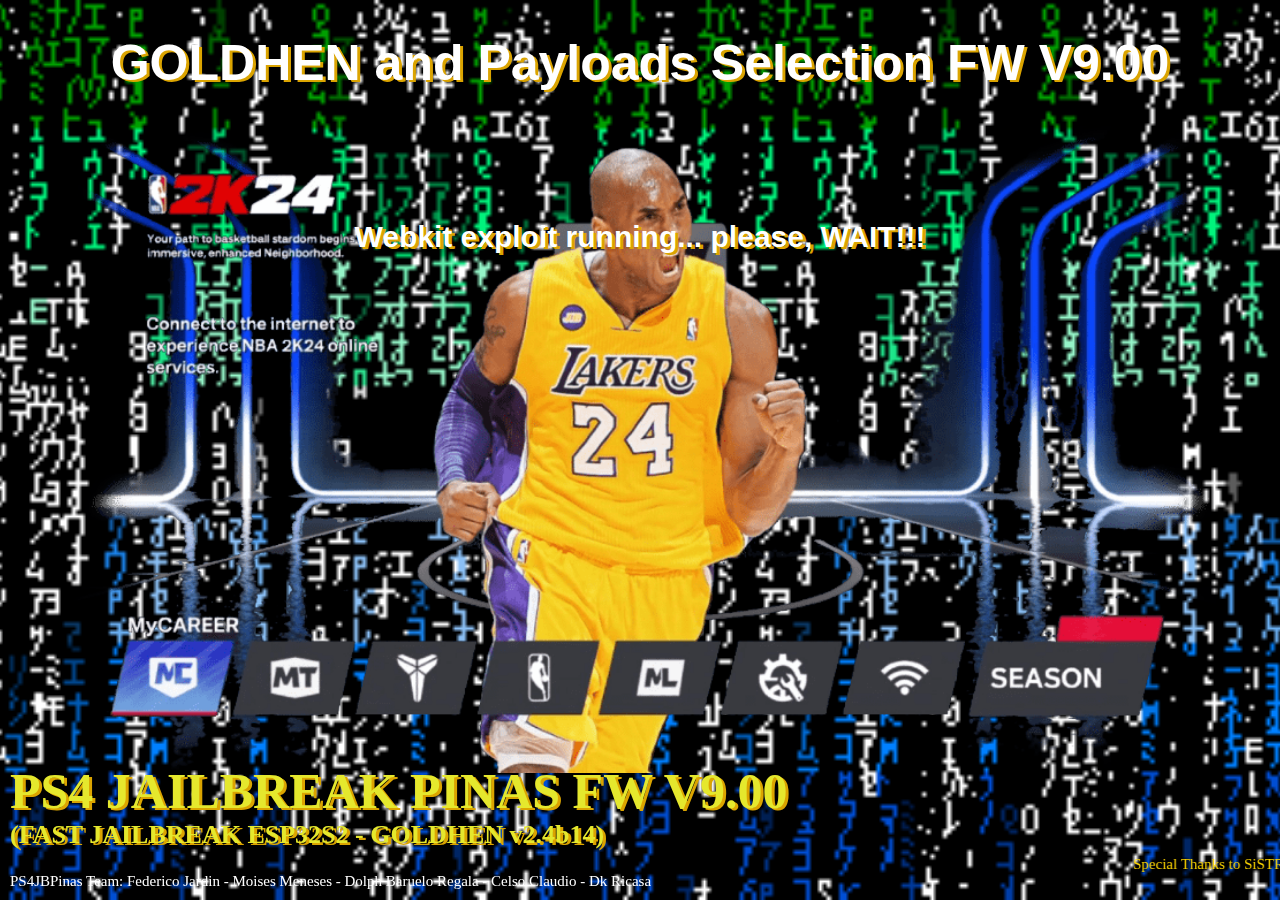
<file: index.html>
<!DOCTYPE html>
<html>
<head>
<title>PS4 JAILBREAK PINAS FW V9.00 | WEB CACHE HOST</title>
<link rel="stylesheet" href="style.css">
<script src="int64.js"></script>
<script src="rop.js"></script>
<script src="kexploit.js"></script>
<script src="webkit.js"></script>
</head>
<body onload="setTimeout(poc, 50);">
<script>
if (window.applicationCache.status=='0'){window.location.replace("cache.html");}
</script>
<h1 id="msgs">GOLDHEN and Payloads Selection FW V9.00</h1>

<br>
<div id="jb-progress">
<h1 id=msgs2 style="font-size: 30px;margin-top: 77px;margin-bottom: 412px;">Webkit exploit running... please, WAIT!!!</h1>
</div>

<div id="main-section" style="display: none">
<h1 style="font-size:20px;text-align:center;">GoldHen and Binloader</h1>

<button class="btn" onmouseover="msgs.innerHTML='GoldHEN v2.4b14 for 9.00 FW'" onmouseout="msgs.innerHTML='PS4 JAILBREAK PINAS FW V9.00'" onclick=load_goldhen24b14()> GoldHEN v2.4b14 </button>

<button class="btn" onmouseover="msgs.innerHTML='GoldHEN v2.3 for 9.00 FW'" onmouseout="msgs.innerHTML='PS4 JAILBREAK PINAS FW V9.00'" onclick=load_goldhen23()> GoldHEN v2.3 </button>

<button class="btn" onmouseover="msgs.innerHTML='GoldHEN v2.4b13 for 9.00 FW'" onmouseout="msgs.innerHTML='PS4 JAILBREAK PINAS FW V9.00'" onclick=load_goldhen24b13()> GoldHEN v2.4b13 </button>
<button class="btn" onmouseover="msgs.innerHTML='Send a Payload using port 9020'" onmouseout="msgs.innerHTML='PS4 JAILBREAK PINAS FW V9.00'" onclick=load_binloader()> Bin Loader </button>
<br>
<h1 style="font-size:20px;text-align:center;">Other Payloads</h1>
<button class="btn" onmouseover="msgs.innerHTML='Dump Game Only to USB Drive'" onmouseout="msgs.innerHTML='PS4 JAILBREAK PINAS FW V9.00'" onclick=load_Gdumper()> Game-Dumper </button>
<button class="btn" onmouseover="msgs.innerHTML='Dump Update Only to USB Drive'" onmouseout="msgs.innerHTML='PS4 JAILBREAK PINAS FW V9.00'" onclick=load_Udumper()> Update-Dumper </button>
<button class="btn" onmouseover="msgs.innerHTML='Dump Separate Game and Update to USB Drive'" onmouseout="msgs.innerHTML='PS4 JAILBREAK PINAS FW V9.00'" onclick=load_SGUdumper()> SGU-Dumper </button>
<button class="btn" onmouseover="msgs.innerHTML='Dump Merged Game and Update to USB Drive'" onmouseout="msgs.innerHTML='PS4 JAILBREAK PINAS FW V9.00'" onclick=load_MGUdumper()> MGU-Dumper </button>
<br>
<button class="btn" onmouseover="msgs.innerHTML='Enable Some Debugging Functions Available on TestKit'" onmouseout="msgs.innerHTML='PS4 JAILBREAK PINAS FW V9.00'" onclick=load_todex()> ToDex </button>
<a href="webactivator.html"><button class="btn" onmouseover="msgs.innerHTML='Activate Your User Account from the Console Browser'" onmouseout="msgs.innerHTML='PS4 JAILBREAK PINAS FW V9.00'"> Web-Activator </button></a>
<button class="btn" onmouseover="msgs.innerHTML='Access this console Through FTP (Be careful what you do)'" onmouseout="msgs.innerHTML='PS4 JAILBREAK PINAS FW V9.00'" onclick=load_ftp()> FTP </button>
<button class="btn" onmouseover="msgs.innerHTML='Transfer Installed Games to USB Drive in exFAT'" onmouseout="msgs.innerHTML='PS4 JAILBREAK PINAS FW V9.00'" onclick=load_app2usb()> App2USB </button>
<button class="btn" onmouseover="msgs.innerHTML='Create a Backup of the Database and Users to a USB Drive'" onmouseout="msgs.innerHTML='PS4 JAILBREAK PINAS FW V9.00'" onclick=load_dbackup()> DB Backup </button>
<button class="btn" onmouseover="msgs.innerHTML='Restore a Backup of the Database and Users from a USB Drive'" onmouseout="msgs.innerHTML='PS4 JAILBREAK PINAS FW V9.00'" onclick=load_dbrestore()> DB Restore </button>
<br>
<button class="btn" onmouseover="msgs.innerHTML='Enable System Updates'" onmouseout="msgs.innerHTML='PS4 JAILBREAK PINAS FW V9.00'" onclick=load_enablebUpdates()> Enable Updates </button>
<button class="btn" onmouseover="msgs.innerHTML='Disable System Updates'" onmouseout="msgs.innerHTML='PS4 JAILBREAK PINAS FW V9.00'" onclick=load_disableUpdates()> Disable Updates </button>
<button class="btn" onmouseover="msgs.innerHTML='Enable/Disable Browser History.'" onmouseout="msgs.innerHTML='PS4 JAILBREAK PINAS FW V9.00'" onclick=load_historyBlocker()> History Blocker </button>
<button class="btn" onmouseover="msgs.innerHTML='Dump a Console Kernel to a USB Drive'" onmouseout="msgs.innerHTML='PS4 JAILBREAK PINAS FW V9.00'" onclick=load_kernelDump()> Kernel Dumper </button>
<button class="btn" onmouseover="msgs.innerHTML='Dump a Kernel Module to a USB Drive'" onmouseout="msgs.innerHTML='PS4 JAILBREAK PINAS FW V9.00'" onclick=load_moduleDump()> Module Dumper </button>
<button class="btn" onmouseover="msgs.innerHTML='PS4 Debug for 9.00 FW'" onmouseout="msgs.innerHTML='PS4 JAILBREAK PINAS FW V9.00'" onclick=load_ps4debug()> PS4 Debug </button>
<br>
<button class="btn" onmouseover="msgs.innerHTML='Disables the ASLR (Address space layout randomization)'" onmouseout="msgs.innerHTML='PS4 JAILBREAK PINAS FW V9.00'" onclick=load_disbAslr()> Disable ASLR </button>
<button class="btn" onmouseover="msgs.innerHTML='Disable IDU Mode if you have activated it by mistake'" onmouseout="msgs.innerHTML='PS4 JAILBREAK PINAS FW V9.00'" onclick=load_exitidu()> Exit IDU </button>
<button class="btn" onmouseover="msgs.innerHTML='Renames (fake) RIFs to (free) RIFs'" onmouseout="msgs.innerHTML='PS4 JAILBREAK PINAS FW V9.00'" onclick=load_rifRen()> RIF Renamer </button>
<button class="btn" onmouseover="msgs.innerHTML='Permanent UART for 9.00 FW'" onmouseout="msgs.innerHTML='PS4 JAILBREAK PINAS FW V9.00'" onclick=load_permUart()> Permanent UART </button>
<button class="btn" onmouseover="msgs.innerHTML='Required to Activate Cheats Through the PS4 Trainer Website'" onmouseout="msgs.innerHTML='PS4 JAILBREAK PINAS FW V9.00'" onclick=load_webrte()> WebRTE </button>
<a href="http://ps4trainer.com/Trainer/index.html"><button class="btn btn-web" onmouseover="msgs.innerHTML='PS4 Trainer Website (Follow Instructions There)'" onmouseout="msgs.innerHTML='PS4 JAILBREAK PINAS FW V9.00'"> PS4 Trainer Web </button></a>
<br>
<button class="btn" onmouseover="msgs.innerHTML='Linux Loaders Menu'" onmouseout="msgs.innerHTML='PS4 JAILBREAK PINAS FW V9.00'" onclick=load_linuxmenu() style="margin-left: 69px"> Linux Loaders </button>
<button class="btn btn-web" onmouseover="msgs.innerHTML='Games Mods (Hosted Online)'" onmouseout="msgs.innerHTML='PS4 JAILBREAK PINAS FW V9.00'" onclick=load_modsmenu()> Games-Mods (Online) </button>
<button class="btn btn-toolbox" onmouseover="msgs.innerHTML='Orbis ToolBox Alpha 1190 for 9.00 FW'" onmouseout="msgs.innerHTML='PS4 JAILBREAK PINAS FW V9.00'" onclick=load_toolbox()> Orbis-Toolbox </button>
<button class="btn" onmouseover="msgs.innerHTML='Modify PS4 FAN Speed'" onmouseout="msgs.innerHTML='PS4 JAILBREAK PINAS FW V9.00'" onclick=load_fanthreshold() style="margin-bottom: 70px"> Fan Threshold </button><select id="tempC"></select>°C
</div>
<div id="linux-section">
<h1 style="font-size:20px;text-align:center;">Linux Payloads</h1>
<button class="btn" onmouseover="msgs.innerHTML='Identify the Southbridge of your Console for the Linux Installation'" onmouseout="msgs.innerHTML='PS4 JAILBREAK PINAS FW V9.00'" onclick=load_southbridge()> Whos that Southbridge </button>
<br>
<button class="btn" onmouseover="msgs.innerHTML='Load Linux with 1GB VRAM (PSXita)'" onmouseout="msgs.innerHTML='PS4 JAILBREAK PINAS FW V9.00'" onclick=load_linux1gb()> Linux 1GB </button>
<button class="btn" onmouseover="msgs.innerHTML='Load Linux with 2GB VRAM (PSXita)'" onmouseout="msgs.innerHTML='PS4 JAILBREAK PINAS FW V9.00'" onclick=load_linux2gb()> Linux 2GB </button>
<button class="btn" onmouseover="msgs.innerHTML='Load Linux with 3GB VRAM (PSXita)'" onmouseout="msgs.innerHTML='PS4 JAILBREAK PINAS FW V9.00'" onclick=load_linux3gb()> Linux 3GB </button>
<button class="btn" onmouseover="msgs.innerHTML='Load Linux with 4GB VRAM (PSXita)'" onmouseout="msgs.innerHTML='PS4 JAILBREAK PINAS FW V9.00'" onclick=load_linux4gb()> Linux 4GB </button>
<br>
<button class="btn" onmouseover="msgs.innerHTML='Load Linux for (PS4-Pro) with 1GB VRAM (PSXita)'" onmouseout="msgs.innerHTML='PS4 JAILBREAK PINAS FW V9.00'" onclick=load_linuxPS4Pro1gb()> Linux 1GB (PS4-Pro) </button>
<button class="btn" onmouseover="msgs.innerHTML='Load Linux for (PS4-Pro) with 2GB VRAM (PSXita)'" onmouseout="msgs.innerHTML='PS4 JAILBREAK PINAS FW V9.00'" onclick=load_linuxPS4Pro2gb()> Linux 2GB (PS4-Pro) </button>
<button class="btn" onmouseover="msgs.innerHTML='Load Linux for (PS4-Pro) with 3GB VRAM (PSXita)'" onmouseout="msgs.innerHTML='PS4 JAILBREAK PINAS FW V9.00'" onclick=load_linuxPS4Pro3gb()> Linux 3GB (PS4-Pro) </button>
<button class="btn" onmouseover="msgs.innerHTML='Load Linux for (PS4-Pro) with 4GB VRAM (PSXita)'" onmouseout="msgs.innerHTML='PS4 JAILBREAK PINAS FW V9.00'" onclick=load_linuxPS4Pro4gb()> Linux 4GB (PS4-Pro) </button>
<br>
<button class="btn" onmouseover="msgs.innerHTML='Return to Main Menu'" onmouseout="msgs.innerHTML='PS4 JAILBREAK PINAS FW V9.00'" onclick=load_menu() style="margin-bottom: 241px"> Return </button>
</div>
<div id="mods-section">
<h1 style="font-size:20px;text-align:center;">Online Payloads</h1>
<button class="btn" onmouseover="msgs.innerHTML='GTA V Mod - Arabic Guy v1.00 (L1 + R1)'" onmouseout="msgs.innerHTML='PS4 JAILBREAK PINAS FW V9.00'" onclick=load_arabicGuy100()> Arabic Guy v1.00 </button>
<button class="btn" onmouseover="msgs.innerHTML='GTA V Mod - Arabic Guy v1.27 (L1 + R1)'" onmouseout="msgs.innerHTML='PS4 JAILBREAK PINAS FW V9.00'" onclick=load_arabicGuy127()> Arabic Guy v1.27 </button>
<button class="btn" onmouseover="msgs.innerHTML='GTA V Mod - Arabic Guy v1.32 (L1 + R1)'" onmouseout="msgs.innerHTML='PS4 JAILBREAK PINAS FW V9.00'" onclick=load_arabicGuy132()> Arabic Guy v1.32 </button>
<button class="btn" onmouseover="msgs.innerHTML='GTA V Mod - Arabic Guy v1.33 (L1 + R1)'" onmouseout="msgs.innerHTML='PS4 JAILBREAK PINAS FW V9.00'" onclick=load_arabicGuy133()> Arabic Guy v1.33 </button>
<button class="btn" onmouseover="msgs.innerHTML='GTA V Mod - Expulsion v4.0 - 1.38'" onmouseout="msgs.innerHTML='PS4 JAILBREAK PINAS FW V9.00'" onclick=load_Expulsion()> Expulsion v4.0 - 1.38 </button>
<button class="btn" onmouseover="msgs.innerHTML='GTA V Mod - Lamance v0.9 - 1.38 (Right + Square)'" onmouseout="msgs.innerHTML='PS4 JAILBREAK PINAS FW V9.00'" onclick=load_Lamance()> Lamance v0.9 - 1.38 </button>
<br>
<button class="btn" onmouseover="msgs.innerHTML='GTA V Mod - WildeModz-1.32 v1.3'" onmouseout="msgs.innerHTML='PS4 JAILBREAK PINAS FW V9.00'" onclick=load_WildeModz132()> WildeModz-1.32 v1.3 </button>
<button class="btn" onmouseover="msgs.innerHTML='GTA V Mod - WildeModz-1.33 v1.3'" onmouseout="msgs.innerHTML='PS4 JAILBREAK PINAS FW V9.00'" onclick=load_WildeModz133()> WildeModz-1.33 v1.3 </button>
<button class="btn" onmouseover="msgs.innerHTML='GTA V Mod - WildeModz-1.38 v1.7'" onmouseout="msgs.innerHTML='PS4 JAILBREAK PINAS FW V9.00'" onclick=load_WildeModz138()> WildeModz-1.38 v1.7 </button>
<button class="btn" onmouseover="msgs.innerHTML='GTA V Mod - Beef Queef Mod v1.33'" onmouseout="msgs.innerHTML='PS4 JAILBREAK PINAS FW V9.00'" onclick=load_beefQueef133()> Beef Queef Mod v1.33 </button>
<button class="btn" onmouseover="msgs.innerHTML='GTA V Mod - Beef Queef Mod v1.34'" onmouseout="msgs.innerHTML='PS4 JAILBREAK PINAS FW V9.00'" onclick=load_beefQueef134()> Beef Queef Mod v1.34 </button>
<button class="btn" onmouseover="msgs.innerHTML='GTA V Mod - Beef Queef Mod v1.38d'" onmouseout="msgs.innerHTML='PS4 JAILBREAK PINAS FW V9.00'" onclick=load_beefQueef138()> Beef Queef Mod v1.38d </button>
<br>
<button class="btn" onmouseover="msgs.innerHTML='Red Dead Redemption 2 Mod - Oysters Menu 1.00 v1.3.8'" onmouseout="msgs.innerHTML='PS4 JAILBREAK PINAS FW V9.00'" onclick=load_Oysters100()> RDR2 v1.00 </button>
<button class="btn" onmouseover="msgs.innerHTML='Red Dead Redemption 2 Mod - Oysters Menu 1.13 v1.3.8'" onmouseout="msgs.innerHTML='PS4 JAILBREAK PINAS FW V9.00'" onclick=load_Oysters113()> RDR2 v1.13 </button>
<button class="btn" onmouseover="msgs.innerHTML='Red Dead Redemption 2 Mod - Oysters Menu 1.19 v1.3.8'" onmouseout="msgs.innerHTML='PS4 JAILBREAK PINAS FW V9.00'" onclick=load_Oysters119()> RDR2 v1.19 </button>
<button class="btn" onmouseover="msgs.innerHTML='Red Dead Redemption 2 Mod - Oysters Menu 1.24 v1.3.8'" onmouseout="msgs.innerHTML='PS4 JAILBREAK PINAS FW V9.00'" onclick=load_Oysters124()> RDR2 v1.24 </button>
<button class="btn" onmouseover="msgs.innerHTML='Red Dead Redemption 2 Mod - Oysters Menu 1.29 v1.3.8'" onmouseout="msgs.innerHTML='PS4 JAILBREAK PINAS FW V9.00'" onclick=load_Oysters129()> RDR2 v1.29 </button>
<br>
<button class="btn btn-web" onclick=load_menu() style="margin-bottom: 241px"> Return </button>
</div>

<div><left><font style="text-align:left;position:fixed;left:10px;bottom:80px;width:100%;color:#E5E82D;font-size:50px;font-weight:bold;margin:0 0 0 0.0;text-shadow:3px 2px #dba400;">PS4 JAILBREAK PINAS FW V9.00</font></left></div>

<div><left><font style="text-align:left;position:fixed;left:10px;bottom:50px;width:100%;color:#E5E82D;font-size:26px;font-weight:bold;margin:0 0 0 0.0;text-shadow:3px 2px #dba400;">(FAST JAILBREAK ESP32S2 - GOLDHEN v2.4b14)</font></left></div>

<div style="text-align:left;position:fixed;left:10px;bottom:23px;width:100%;font-size:15px;color:gold;"><marquee behavior="scroll" direction="left" scrollamount="20">Special Thanks to SiSTR0, theflow0, Karo, ChendoChap, sleirsgoevy, Al-Azif, Echo Stretch, SpecterDev, Cyb1k, Arczi, Fugazi, Opoisso893, Golemnight, all the Testers and Devs behind the PS4JBSCENE.   </marquee>
<br>
</font><div style="text-align:left;position:fixed;left:10px;bottom:10px;width:100%;font-size:15px;color:#fff">PS4JBPinas Team: <font color="#fff">Federico Jardin - Moises Meneses - Dolph Baruelo Regala - Celso Claudio - Dk Ricasa</font>

<script>
function jbdone(){
	document.getElementById("main-section").style.display = "block";
	document.getElementById("jb-progress").style.display = "none";
}

function load_linuxmenu(){
	document.getElementById("linux-section").style.display = "block";
	document.getElementById("main-section").style.display = "none";
	document.getElementById("jb-progress").style.display = "none";
}

function load_modsmenu(){
	document.getElementById("mods-section").style.display = "block";
	document.getElementById("main-section").style.display = "none";
	document.getElementById("jb-progress").style.display = "none";
}

function load_menu(){
	document.getElementById("main-section").style.display = "block";
	document.getElementById("linux-section").style.display = "none";
	document.getElementById("mods-section").style.display = "none";
	document.getElementById("jb-progress").style.display = "none";
}

function allset(){
	msgs.innerHTML = LoadedMSG
}

function load_poc(){
 var req = new XMLHttpRequest();
 req.responseType = "arraybuffer";
 req.open('GET', PLfile);
 req.send();
 req.onreadystatechange = function () {
  if (req.readyState == 4) {
   PLD = req.response;
   var payload_buffer = chain.syscall(477, 0, PLD.byteLength*4 , 7, 0x1002, -1, 0);
   var pl = p.array_from_address(payload_buffer, PLD.byteLength*4);
   var padding = new Uint8Array(4 - (req.response.byteLength % 4) % 4);
   var tmp = new Uint8Array(req.response.byteLength + padding.byteLength);
   tmp.set(new Uint8Array(req.response), 0);
   tmp.set(padding, req.response.byteLength);
   var shellcode = new Uint32Array(tmp.buffer);
   pl.set(shellcode,0);
   var pthread = p.malloc(0x10);
   chain.call(libKernelBase.add32(OFFSET_lk_pthread_create), pthread, 0x0, payload_buffer, 0);
   allset();
  }
 };
}

function load_binloader(){
    var payload_buffer = chain.syscall(477, 0x0, 0x300000, 0x7, 0x1000, 0xFFFFFFFF, 0);
    var payload_loader = p.malloc32(0x1000);
    
    var loader_writer = payload_loader.backing;
    loader_writer[0] = 0x56415741;
    loader_writer[1] = 0x83485541;
    loader_writer[2] = 0x894818EC;
    loader_writer[3] = 0xC748243C;
    loader_writer[4] = 0x10082444;
    loader_writer[5] = 0x483C2302;
    loader_writer[6] = 0x102444C7;
    loader_writer[7] = 0x00000000;
    loader_writer[8] = 0x000002BF;
    loader_writer[9] = 0x0001BE00;
    loader_writer[10] = 0xD2310000;
    loader_writer[11] = 0x00009CE8;
    loader_writer[12] = 0xC7894100;
    loader_writer[13] = 0x8D48C789;
    loader_writer[14] = 0xBA082474;
    loader_writer[15] = 0x00000010;
    loader_writer[16] = 0x000095E8;
    loader_writer[17] = 0xFF894400;
    loader_writer[18] = 0x000001BE;
    loader_writer[19] = 0x0095E800;
    loader_writer[20] = 0x89440000;
    loader_writer[21] = 0x31F631FF;
    loader_writer[22] = 0x0062E8D2;
    loader_writer[23] = 0x89410000;
    loader_writer[24] = 0x2C8B4CC6;
    loader_writer[25] = 0x45C64124;
    loader_writer[26] = 0x05EBC300;
    loader_writer[27] = 0x01499848;
    loader_writer[28] = 0xF78944C5;
    loader_writer[29] = 0xBAEE894C;
    loader_writer[30] = 0x00001000;
    loader_writer[31] = 0x000025E8;
    loader_writer[32] = 0x7FC08500;
    loader_writer[33] = 0xFF8944E7;
    loader_writer[34] = 0x000026E8;
    loader_writer[35] = 0xF7894400;
    loader_writer[36] = 0x00001EE8;
    loader_writer[37] = 0x2414FF00;
    loader_writer[38] = 0x18C48348;
    loader_writer[39] = 0x5E415D41;
    loader_writer[40] = 0x31485F41;
    loader_writer[41] = 0xC748C3C0;
    loader_writer[42] = 0x000003C0;
    loader_writer[43] = 0xCA894900;
    loader_writer[44] = 0x48C3050F;
    loader_writer[45] = 0x0006C0C7;
    loader_writer[46] = 0x89490000;
    loader_writer[47] = 0xC3050FCA;
    loader_writer[48] = 0x1EC0C748;
    loader_writer[49] = 0x49000000;
    loader_writer[50] = 0x050FCA89;
    loader_writer[51] = 0xC0C748C3;
    loader_writer[52] = 0x00000061;
    loader_writer[53] = 0x0FCA8949;
    loader_writer[54] = 0xC748C305;
    loader_writer[55] = 0x000068C0;
    loader_writer[56] = 0xCA894900;
    loader_writer[57] = 0x48C3050F;
    loader_writer[58] = 0x006AC0C7;
    loader_writer[59] = 0x89490000;
    loader_writer[60] = 0xC3050FCA;
    chain.syscall(74, payload_loader, 0x4000, (0x1 | 0x2 | 0x4));

    var pthread = p.malloc(0x10);
    //
    {
        chain.fcall(window.syscalls[203], payload_buffer, 0x300000);
        chain.fcall(libKernelBase.add32(OFFSET_lk_pthread_create), pthread, 0x0, payload_loader, payload_buffer);
    }
    chain.run();
	LoadedMSG = "Bin Loader Launched ...";
	alert("Waiting for Payload... Send it using the PS4 IP and port 9020");
	allset();
	}

function loadScript(path)
{
    var xhr = new XMLHttpRequest(path);
    xhr.open("GET", path, false);
    xhr.send('');
    return xhr.responseText;
}

for(var i=40; i<=75; i=i+5){
    var select = document.getElementById("tempC");
    var option = document.createElement("OPTION");
	select.options.add(option);
	option.text = i;
	option.value = i;
}
tempC.value=60;

function load_linux1gb(){
msgs.innerHTML="Linux Loader 1GB Launched ...";
setTimeout(loadScript("netcat.js")
+loadScript('malloc.js')
+loadScript('rop2.js')
+loadScript('syscalls.js')
+loadScript('syscalls2.js')
+loadScript('Linux-1gb.js')
+loadScript('jbc_loader.js')
+loadScript('relocator.js'),1500);
}

function load_linux2gb(){
msgs.innerHTML="Linux Loader 2GB Launched ...";
setTimeout(loadScript("netcat.js")
+loadScript('malloc.js')
+loadScript('rop2.js')
+loadScript('syscalls.js')
+loadScript('syscalls2.js')
+loadScript('Linux-2gb.js')
+loadScript('jbc_loader.js')
+loadScript('relocator.js'),1500);
}

function load_linux3gb(){
msgs.innerHTML="Linux Loader 3GB Launched ...";
setTimeout(loadScript("netcat.js")
+loadScript('malloc.js')
+loadScript('rop2.js')
+loadScript('syscalls.js')
+loadScript('syscalls2.js')
+loadScript('Linux-3gb.js')
+loadScript('jbc_loader.js')
+loadScript('relocator.js'),1500);
}

function load_linux4gb(){
msgs.innerHTML="Linux Loader 4GB Launched ...";
setTimeout(loadScript("netcat.js")
+loadScript('malloc.js')
+loadScript('rop2.js')
+loadScript('syscalls.js')
+loadScript('syscalls2.js')
+loadScript('Linux-4gb.js')
+loadScript('jbc_loader.js')
+loadScript('relocator.js'),1500);
}

function load_linuxPS4Pro1gb(){
msgs.innerHTML="Linux Loader 1GB Launched ...";
setTimeout(loadScript("netcat.js")
+loadScript('malloc.js')
+loadScript('rop2.js')
+loadScript('syscalls.js')
+loadScript('syscalls2.js')
+loadScript('LinuxPro-1gb.js')
+loadScript('jbc_loader.js')
+loadScript('relocator.js'),1500);
}

function load_linuxPS4Pro2gb(){
msgs.innerHTML="Linux Loader 2GB Launched ...";
setTimeout(loadScript("netcat.js")
+loadScript('malloc.js')
+loadScript('rop2.js')
+loadScript('syscalls.js')
+loadScript('syscalls2.js')
+loadScript('LinuxPro-2gb.js')
+loadScript('jbc_loader.js')
+loadScript('relocator.js'),1500);
}

function load_linuxPS4Pro3gb(){
msgs.innerHTML="Linux Loader 3GB Launched ...";
setTimeout(loadScript("netcat.js")
+loadScript('malloc.js')
+loadScript('rop2.js')
+loadScript('syscalls.js')
+loadScript('syscalls2.js')
+loadScript('LinuxPro-3gb.js')
+loadScript('jbc_loader.js')
+loadScript('relocator.js'),1500);
}

function load_linuxPS4Pro4gb(){
msgs.innerHTML="Linux Loader 4GB Launched ...";
setTimeout(loadScript("netcat.js")
+loadScript('malloc.js')
+loadScript('rop2.js')
+loadScript('syscalls.js')
+loadScript('syscalls2.js')
+loadScript('LinuxPro-4gb.js')
+loadScript('jbc_loader.js')
+loadScript('relocator.js'),1500);
}
function load_goldhen24b14(){
LoadedMSG = "GoldHEN v2.4b14 Loaded ...";
PLfile = "goldhen_v2.4b14.bin";
load_poc();
}

function load_goldhen24b13(){
LoadedMSG = "GoldHEN v2.4b13 Loaded ...";
PLfile = "goldhen_v2.4b13.bin";
load_poc();
}

function load_goldhen23(){
LoadedMSG = "GoldHEN v2.3 Loaded ...";
PLfile = "goldhen_2.3.bin";
load_poc();
}

function load_Gdumper(){
LoadedMSG = "Game-Dumper Loaded ...";
PLfile = "dumperG.bin";
load_poc();
}

function load_Udumper(){
LoadedMSG = "Update-Dumper Loaded ...";
PLfile = "dumperU.bin";
load_poc();
}

function load_SGUdumper(){
LoadedMSG = "Separate Game and Update Dumper Loaded ...";
PLfile = "dumperSGU.bin";
load_poc();
}

function load_MGUdumper(){
LoadedMSG = "Merged Game and Update Dumper Loaded ...";
PLfile = "dumperMGU.bin";
load_poc();
}

function load_todex(){
LoadedMSG = "ToDex Loaded ...";
PLfile = "todex.bin";
load_poc();
}

function load_ftp(){
LoadedMSG = "FTP Loaded ..."
PLfile = "ftp.bin";
load_poc();
}

function load_app2usb(){
LoadedMSG = "App2USB Loaded ..."
PLfile = "app2usb.bin";
load_poc();
}

function load_dbackup(){
LoadedMSG = "DB Backup Loaded ..."
PLfile = "backup.bin";
load_poc();
}

function load_dbrestore(){
LoadedMSG = "DB Restore Loaded ..."
PLfile = "restore.bin";
load_poc();
}

function load_enablebUpdates(){
LoadedMSG = "Enable Updates Loaded ..."
PLfile = "enable-updates.bin";
load_poc();
}

function load_disableUpdates(){
LoadedMSG = "Disable Updates Loaded ..."
PLfile = "disable-updates.bin";
load_poc();
}

function load_historyBlocker(){
LoadedMSG = "History Blocker Loaded ..."
PLfile = "history-blocker.bin";
load_poc();
}

function load_kernelDump(){
LoadedMSG = "Kernel Dumper Loaded ..."
PLfile = "kernel-dumper.bin";
load_poc();
}

function load_moduleDump(){
LoadedMSG = "Module Dumper Loaded ..."
PLfile = "module-dumper.bin";
load_poc();
}

function load_ps4debug(){
LoadedMSG = "PS4 Debug Loaded ..."
PLfile = "ps4debug.bin";
load_poc();
}

function load_disbAslr(){
LoadedMSG = "Disable ASLR Loaded ..."
PLfile = "disable-aslr.bin";
load_poc();
}

function load_exitidu(){
LoadedMSG = "Exit IDU Loaded ..."
PLfile = "exit-idu.bin";
load_poc();
}

function load_rifRen(){
LoadedMSG = "RIF Renamer Loaded ..."
PLfile = "rif-renamer.bin";
load_poc();
}

function load_permUart(){
LoadedMSG = "Permanent UART Loaded ..."
PLfile = "permanent-uart.bin";
load_poc();
}

function load_webrte(){
LoadedMSG = "WebRTE Loaded ..."
PLfile = "webrte.bin";
load_poc();
}

function load_toolbox(){
LoadedMSG = "Orbis-Toolbox Loaded ..."
PLfile = "Orbis-Toolbox-900.bin";
load_poc();
}

function load_fanthreshold(){
LoadedMSG="Fan Threshold Loaded ..."
PLfile = "fan-threshold"+tempC.value+".bin";
load_poc();
}

function load_southbridge(){
LoadedMSG = "Payload Loaded ..."
PLfile = "southbridge.bin";
load_poc();
}

function load_arabicGuy100(){
LoadedMSG = "Arabic Guy v1.00 Loaded ..."
PLfile = "arabic-guy100.bin";
load_poc();
}

function load_arabicGuy127(){
LoadedMSG = "Arabic Guy v1.27 Loaded ..."
PLfile = "arabic-guy127.bin";
load_poc();
}

function load_arabicGuy132(){
LoadedMSG = "Arabic Guy v1.32 Loaded ..."
PLfile = "arabic-guy132.bin";
load_poc();
}

function load_arabicGuy133(){
LoadedMSG = "Arabic Guy v1.33 Loaded ..."
PLfile = "arabic-guy133.bin";
load_poc();
}

function load_Expulsion(){
LoadedMSG = "Expulsion v4.0 Loaded ..."
PLfile = "Expulsion-V4.0-1.38.bin";
load_poc();
}

function load_Lamance(){
LoadedMSG = "Lamance v0.9 Loaded ..."
PLfile = "Lamance-v0.9-1.38.bin";
load_poc();
}

function load_WildeModz132(){
LoadedMSG = "WildeModz-1.32 v1.3 Loaded ..."
PLfile = "WildeModz-1.32-1.3.bin";
load_poc();
}

function load_WildeModz133(){
LoadedMSG = "WildeModz-1.33 v1.3 Loaded ..."
PLfile = "WildeModz-1.33-1.3.bin";
load_poc();
}

function load_WildeModz138(){
LoadedMSG = "WildeModz-1.38 v1.7 Loaded ..."
PLfile = "WildeModz-1.38-1.7.bin";
load_poc();
}

function load_beefQueef133(){
LoadedMSG = "Beef Queef Mod v1.33 Loaded ..."
PLfile = "BeefQueefMod-133.bin";
load_poc();
}

function load_beefQueef134(){
LoadedMSG = "Beef Queef Mod v1.34 Loaded ..."
PLfile = "BeefQueefMod-134.bin";
load_poc();
}

function load_beefQueef138(){
LoadedMSG = "Beef Queef Mod v1.38d Loaded ..."
PLfile = "BeefQueefMod-138d.bin";
load_poc();
}

function load_Oysters100(){
LoadedMSG = "Oysters Menu v1.00 Loaded ..."
PLfile = "OystersMenu-v1.3.8-v1.00.bin";
load_poc();
}

function load_Oysters113(){
LoadedMSG = "Oysters Menu v1.13 Loaded ..."
PLfile = "OystersMenu-v1.3.8-v1.13.bin";
load_poc();
}

function load_Oysters119(){
LoadedMSG = "Oysters Menu v1.19 Loaded ..."
PLfile = "OystersMenu-v1.3.8-v1.19.bin";
load_poc();
}

function load_Oysters124(){
LoadedMSG = "Oysters Menu v1.24 Loaded ..."
PLfile = "OystersMenu-v1.3.8-v1.24.bin";
load_poc();
}

function load_Oysters129(){
LoadedMSG = "Oysters Menu v1.29 Loaded ..."
PLfile = "OystersMenu-v1.3.8-v1.29.bin";
load_poc();
}
</script>
</body>
</html>
</file>
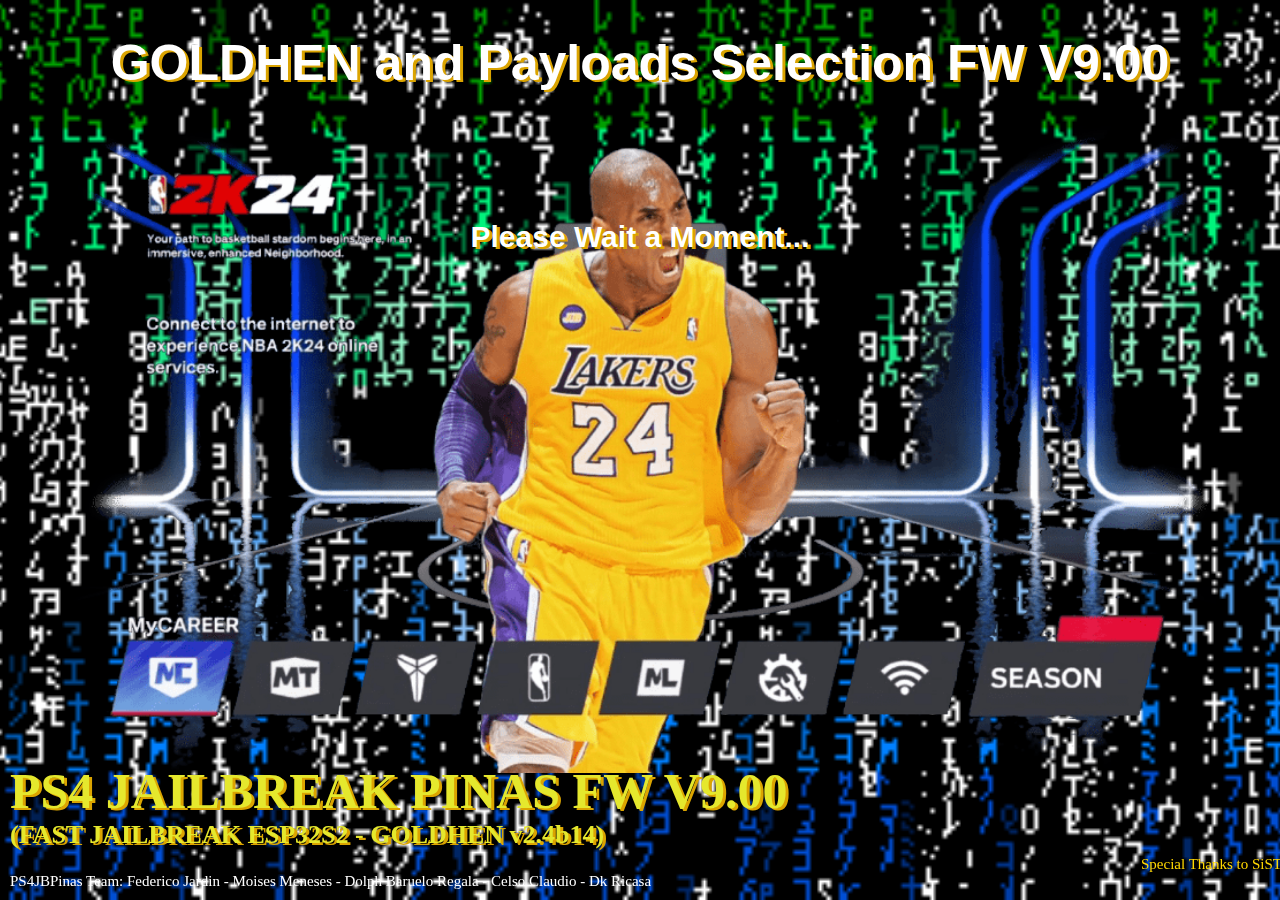
<file: cache.html>
<!DOCTYPE html>
<html manifest="cache.manifest">
<head>
<title>PS4 JAILBREAK PINAS FW V9.00 | WEB CACHE HOST</title>
<link rel="stylesheet" href="style.css">
</head>
<body>
<script>
history.replaceState(null,null,'index.html');var histlength=history.length;history.go(-histlength);
function DLProgress(e){Percent=(Math.round(e.loaded / e.total * 100));setTimeout(function(){window.msgs2.innerHTML="Installing Offline Cache, Please Wait: " + Percent + "%";},500)}
function DisplayCacheProgress(){setTimeout(function(){window.msgs2.innerHTML="Cache Installed Successfully! ✔";},1500);setTimeout(function(){window.msgs2.innerHTML="Now Please close this Page, Disconnect the Internet and Re-open the Browser ...";},3500);}window.applicationCache.addEventListener("progress",DLProgress,false);window.applicationCache.oncached=function(e){DisplayCacheProgress();};window.applicationCache.onupdateready=function(e){DisplayCacheProgress();};
</script>
<h1 id="msgs">GOLDHEN and Payloads Selection FW V9.00</h1>

<br>
<h1 id=msgs2 style="font-size: 30px;margin-top: 77px;margin-bottom: 455px;">Please Wait a Moment...</h1>

<div><left><font style="text-align:left;position:fixed;left:10px;bottom:80px;width:100%;color:#E5E82D;font-size:50px;font-weight:bold;margin:0 0 0 0.0;text-shadow:3px 2px #dba400;">PS4 JAILBREAK PINAS FW V9.00</font></left></div>

<div><left><font style="text-align:left;position:fixed;left:10px;bottom:50px;width:100%;color:#E5E82D;font-size:26px;font-weight:bold;margin:0 0 0 0.0;text-shadow:3px 2px #dba400;">(FAST JAILBREAK ESP32S2 - GOLDHEN v2.4b14)</font></left></div>

<div style="text-align:left;position:fixed;left:10px;bottom:23px;width:100%;font-size:15px;color:gold;"><marquee behavior="scroll" direction="left" scrollamount="20">Special Thanks to SiSTR0, theflow0, Karo, ChendoChap, sleirsgoevy, Al-Azif, Echo Stretch, SpecterDev, Cyb1k, Arczi, Fugazi, Opoisso893, Golemnight, all the Testers and Devs behind the PS4JBSCENE.   </marquee>
<br>
</font><div style="text-align:left;position:fixed;left:10px;bottom:10px;width:100%;font-size:15px;color:#fff">PS4JBPinas Team: <font color="#fff">Federico Jardin - Moises Meneses - Dolph Baruelo Regala - Celso Claudio - Dk Ricasa</font>

</body>
</html>
</file>
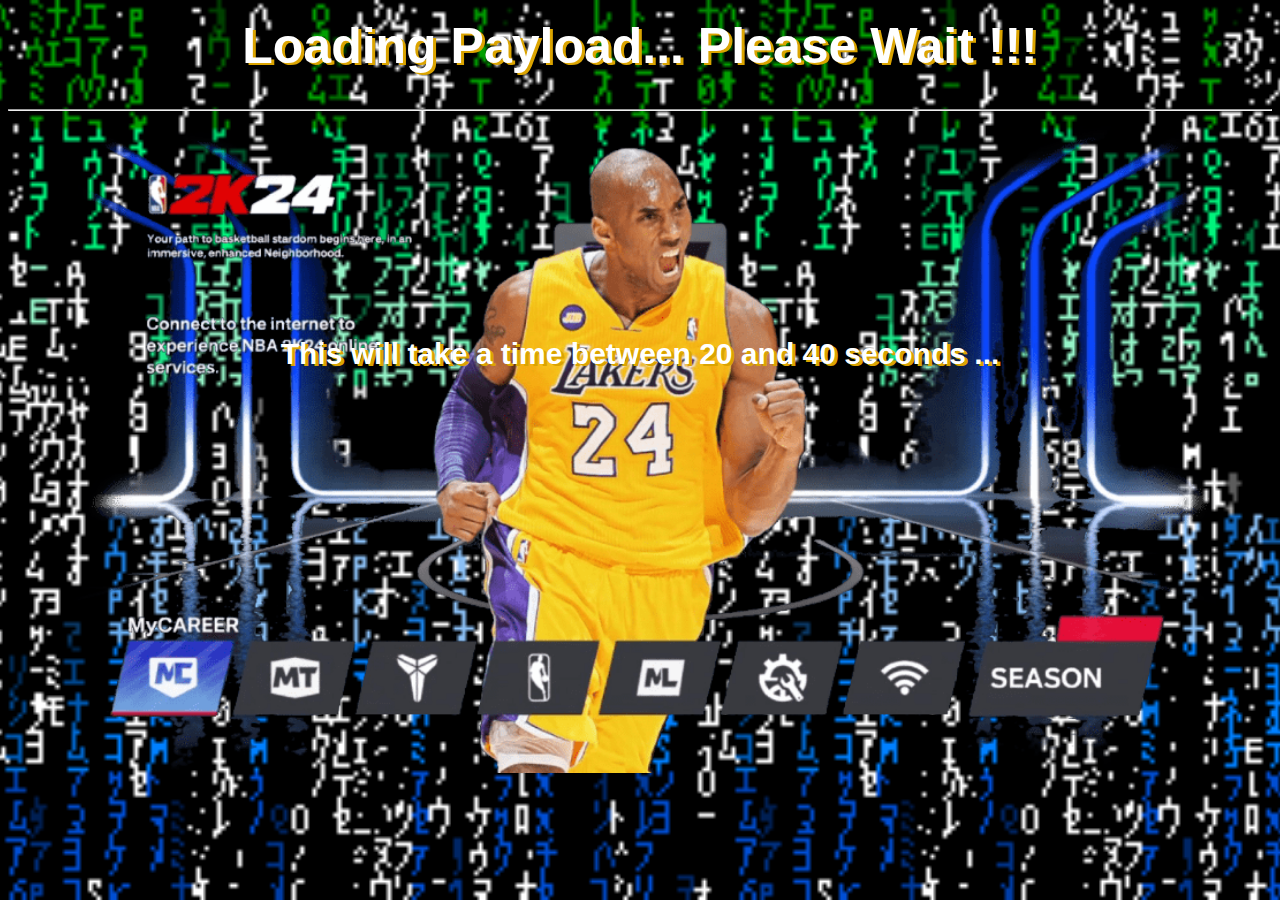
<file: webactivator.html>
<html>
<link rel="stylesheet" href="style.css">
<body>
<h1 style="margin-top: 17px;">Loading Payload... Please Wait !!!</h1>
<hr><br><br><br><br><br><br><br><br><br><br><br><h1 style="font-size:30px;">This will take a time between 20 and 40 seconds ...</h1>
<div style="opacity: 0">
<p><i>Italic text</i></p>
<table>
<tr>
<th>H1</th>
<th>H2</th>
<th>H3</th>
</tr>
<tr>
<td>text</td>
<td><input value="text"/></td>
<td><button>text</button></td>
</tr>
</table>
</div>
<script>
function loadScript(path)
{
    var xhr = new XMLHttpRequest(path);
    xhr.open("GET", path, false);
    xhr.send('');
    return xhr.responseText;
}

setTimeout(function(){
eval.call(window, loadScript('netcat.js')
+loadScript('exploit.js')
+loadScript('malloc.js')
+loadScript('rop2.js')
+loadScript('syscalls.js')
+loadScript('syscalls2.js')
+loadScript('payload.js')
+loadScript('relocator.js')
+loadScript('frontend.js'));
document.getElementById('q').innerHTML = 'Some other text';
}, 50);
</script>
</body>
</html>
</file>
<file: style.css>
html {
  background-image: url('logonew4.png'), url('matrix.gif');
  background-position: center;
  background-size: 90%, cover;
  background-attachment: fixed;
  background-repeat: no-repeat;
  background-color: #24272b;
  color: white;
  text-align: center;
  overflow: hidden;
}
h1 {
  text-shadow: 3px 2px #dba400;
  font-size: 50px;
  color: white;
  font-family: sans-serif;
  
  
}
a {
  text-decoration: none;
}
#jb-progress {
  display: block;
}
#main-section {
  display: block;
}
#crypto-section {
  display: none;
}
#backup-section {
  display: none;
}
#linux-section {
  display: none;
}
#mods-section {
  display: none;
}
.btn {
  background-color: transparent;
  color: #ffd966;
  width: 200px;
  height: 40px;
  padding-bottom: 5px;
  text-align: center;
  font-size: 15px;
  margin-top: 5px;
  margin-bottom: 5px;
  margin-left: 5px;
  margin-right: 5px;
  border-bottom-width: 0px;
  border-right-width: 0px;
  border-top-width: 0px;
  border-left-width: 0px;
  transition-duration: 0.4s;
  cursor: pointer;
  border-radius: 70px;
  font-family: sans-serif;
  border: 3px solid green;
  
}
.btn:hover {
  background-color: #0058b1;
}
.btn2 {
  background-color: #b10000;
}
.btn2:hover {
  background-color: #f31414;
}
.btn-web {
  background-color: #18891b;
}
.btn-web:hover {
  background-color: #18891b;
}
.btn-toolbox {
  background-color: #9c01d4;
}
.btn-toolbox:hover {
  background-color: #9c01d4;
}
</file>
